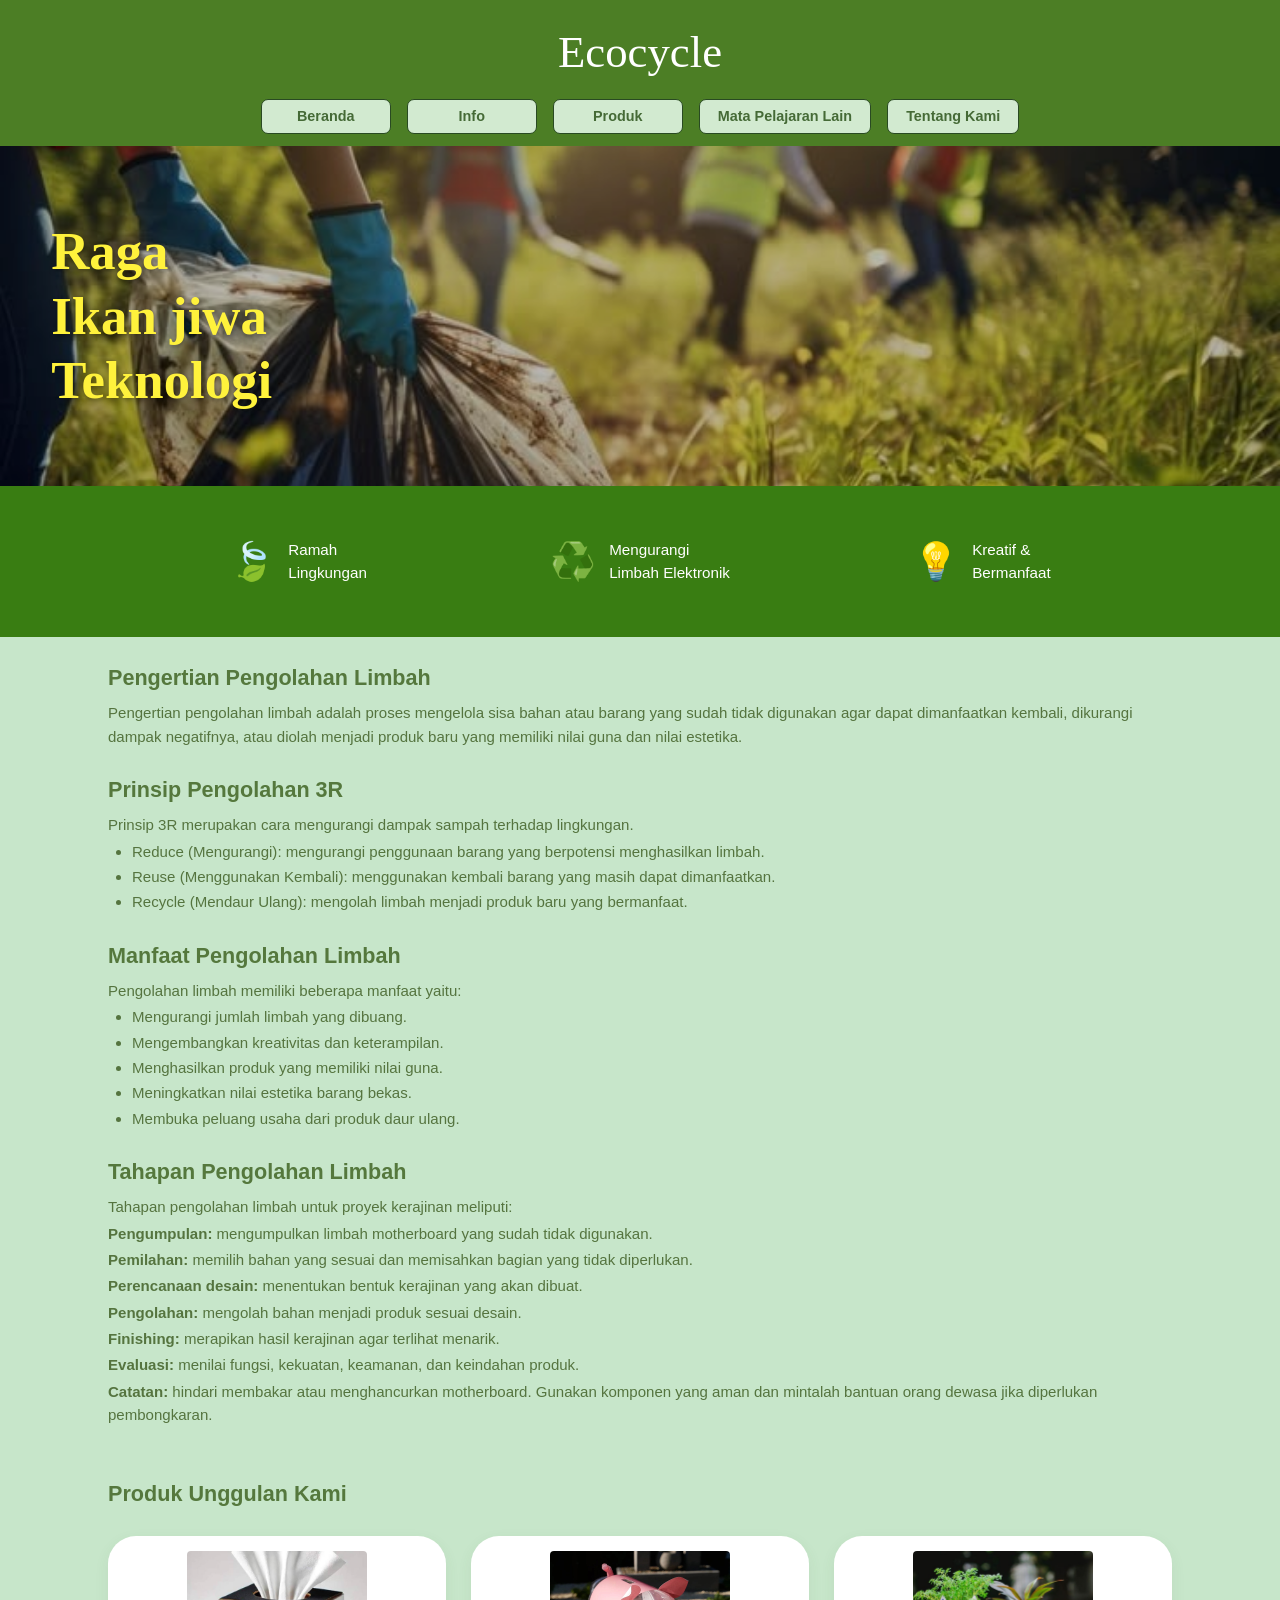
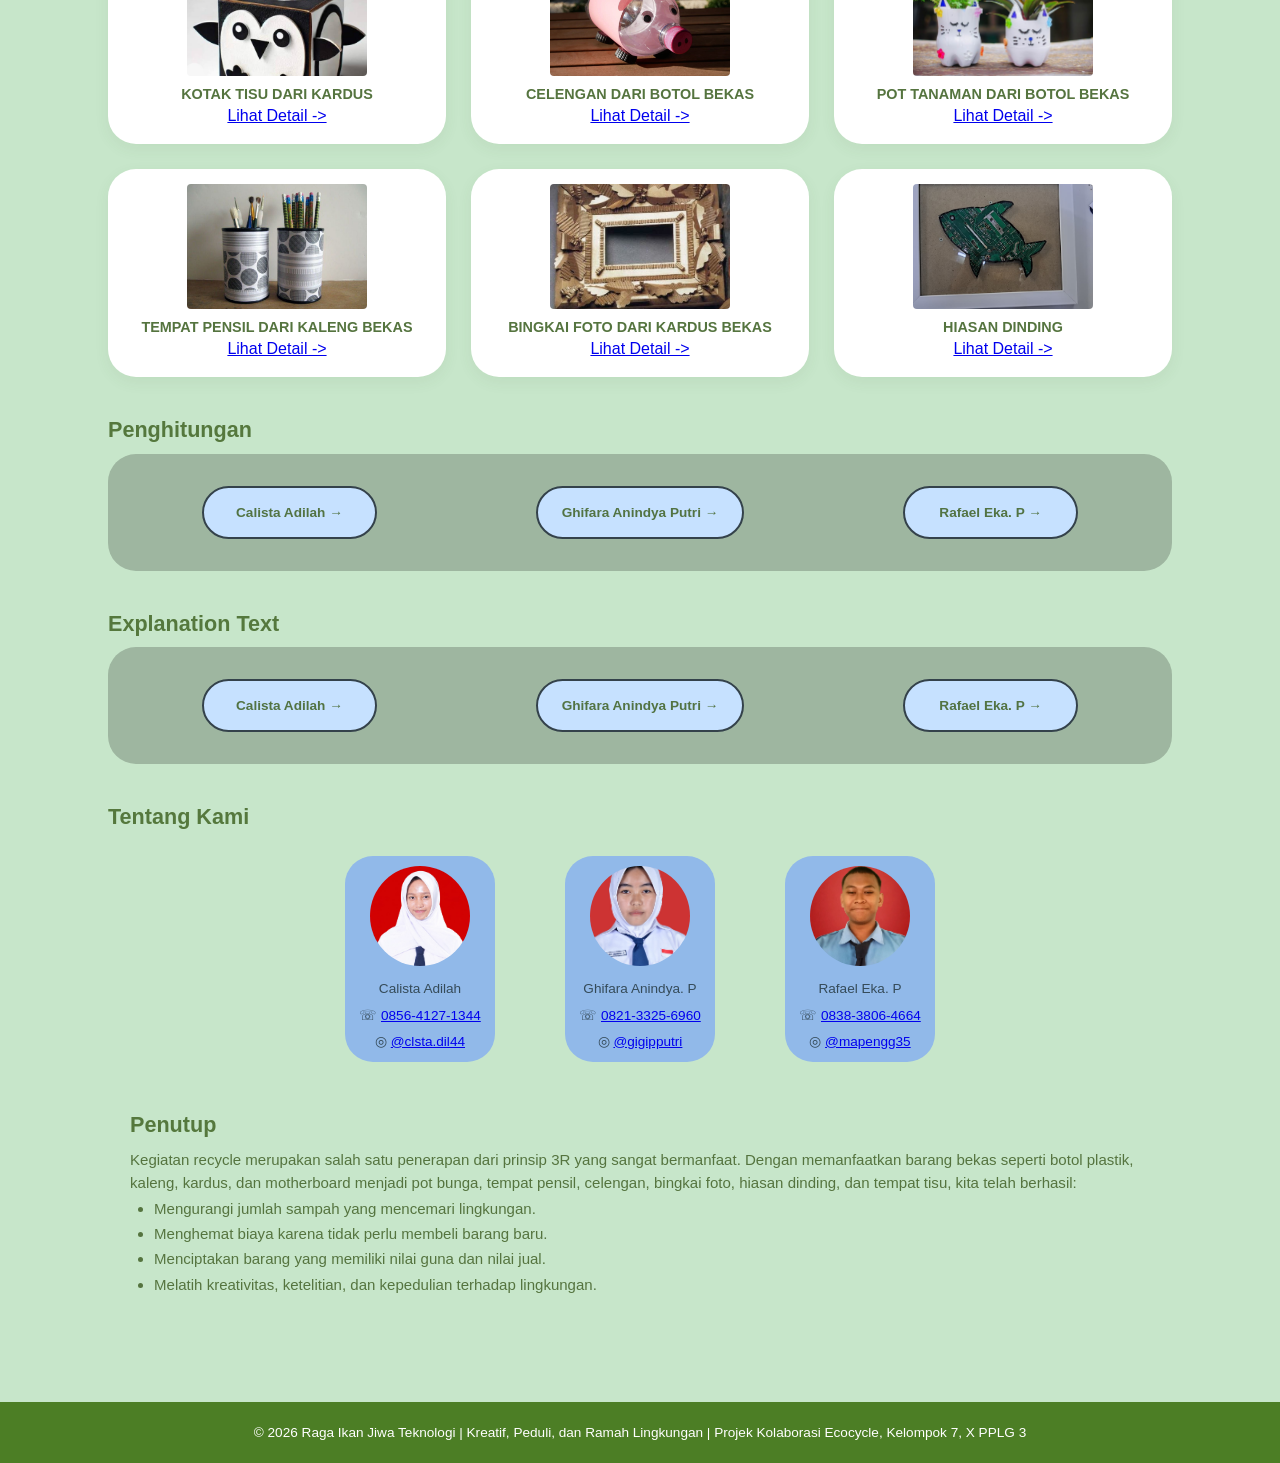
<file: index.html>
<!DOCTYPE html>
<html lang="id">
<head>
    <meta charset="UTF-8">
    <meta name="viewport" content="width=device-width, initial-scale=1.0">
    <link rel="stylesheet" href="style.css">
    <title>Raga Ikan Jiwa Teknologi</title>
</head>

<body>

    <header id="beranda">
        <h1>Ecocycle</h1>

        <nav>
            <a href="#beranda">Beranda</a>
            <a href="#info">Info</a>
            <a href="#produk">Produk</a>
            <a href="#mata-pelajaran-lain">Mata Pelajaran Lain</a>
            <a href="#tentang">Tentang Kami</a>
        </nav>
    </header>

    <section class="hero">
        <div class="hero-shade" id="beranda"></div>
        
        <h2>
            Raga<br>
            Ikan jiwa<br>
            Teknologi<br>
        </h2>
    </section>

    <section class="features" id="beranda">

        <div>
            <span>🍃</span>
            <p>Ramah<br>Lingkungan</p>
        </div>

        <div>
            <span>♻️</span>
            <p>Mengurangi<br>Limbah Elektronik</p>
        </div>

        <div>
            <span>💡</span>
            <p>Kreatif &<br>Bermanfaat</p>
        </div>

    </section>

    <main>

        <section class="info-section" id="info">
            <h2>Pengertian Pengolahan Limbah</h2>

            <p>
                Pengertian pengolahan limbah adalah proses mengelola
                sisa bahan atau barang yang sudah tidak digunakan agar
                dapat dimanfaatkan kembali, dikurangi dampak negatifnya,
                atau diolah menjadi produk baru yang memiliki nilai guna
                dan nilai estetika.
            </p>
        </section>

        <section class="info-section">
            <h2>Prinsip Pengolahan 3R</h2>

            <p>
                Prinsip 3R merupakan cara mengurangi dampak sampah
                terhadap lingkungan.
            </p>

            <ul>
                <li>
                    Reduce (Mengurangi): mengurangi penggunaan barang
                    yang berpotensi menghasilkan limbah.
                </li>

                <li>
                    Reuse (Menggunakan Kembali): menggunakan kembali
                    barang yang masih dapat dimanfaatkan.
                </li>

                <li>
                    Recycle (Mendaur Ulang): mengolah limbah menjadi
                    produk baru yang bermanfaat.
                </li>
            </ul>
        </section>

        <section class="info-section">
            <h2>Manfaat Pengolahan Limbah</h2>

            <p>Pengolahan limbah memiliki beberapa manfaat yaitu:</p>

            <ul>
                <li>Mengurangi jumlah limbah yang dibuang.</li>
                <li>Mengembangkan kreativitas dan keterampilan.</li>
                <li>Menghasilkan produk yang memiliki nilai guna.</li>
                <li>Meningkatkan nilai estetika barang bekas.</li>
                <li>Membuka peluang usaha dari produk daur ulang.</li>
            </ul>
        </section>

        <section class="info-section">
            <h2>Tahapan Pengolahan Limbah</h2>

            <p>
                Tahapan pengolahan limbah untuk proyek kerajinan meliputi:
            </p>

            <p><b>Pengumpulan:</b> mengumpulkan limbah motherboard yang sudah tidak digunakan.</p>

            <p><b>Pemilahan:</b> memilih bahan yang sesuai dan memisahkan bagian yang tidak diperlukan.</p>

            <p><b>Perencanaan desain:</b> menentukan bentuk kerajinan yang akan dibuat.</p>

            <p><b>Pengolahan:</b> mengolah bahan menjadi produk sesuai desain.</p>

            <p><b>Finishing:</b> merapikan hasil kerajinan agar terlihat menarik.</p>

            <p><b>Evaluasi:</b> menilai fungsi, kekuatan, keamanan, dan keindahan produk.</p>

            <p>
                <b>Catatan:</b> hindari membakar atau menghancurkan
                motherboard. Gunakan komponen yang aman dan mintalah
                bantuan orang dewasa jika diperlukan pembongkaran.
            </p>
        </section>

        <section class="products-section" id="produk">

            <h2>Produk Unggulan Kami</h2>

            <div class="product-grid">

                <div class="product-card">
                    <img src="kotak tisu.jpg" alt="kotak tisu">
                    <h3>Kotak Tisu dari Kardus</h3>
                    <a href="produk1.html" target="_blank">Lihat Detail -></a>
                </div>

                <div class="product-card">
                    <img src="celengan.jpg" alt="Celengan">
                    <h3>Celengan dari Botol Bekas</h3>
                    <a href="produk2.html" target="_blank">Lihat Detail -></a>
                </div>

                <div class="product-card">
                    <img src="pot botol.jpg" alt="Pot tanaman">
                    <h3>Pot Tanaman dari Botol Bekas</h3>
                    <a href="produk3.html" target="_blank">Lihat Detail -></a>
                </div>

                <div class="product-card">
                    <img src="kotak pensil.jpg" alt="Tempat pensil">
                    <h3>Tempat Pensil dari Kaleng Bekas</h3>
                    <a href="produk4.html" target="_blank">Lihat Detail -></a>
                </div>

                <div class="product-card">
                    <img src="bingkai.jpg" alt="Bingkai foto">
                    <h3>Bingkai Foto dari Kardus Bekas</h3>
                    <a href="produk5.html" target="_blank">Lihat Detail -></a>
                </div>
                <div class="product-card">
                    <img src="motherboard iwak.jpg" alt="Hiasan Dinding">
                    <h3>Hiasan Dinding</h3>
                    <a href="produk6.html" target="_blank">Lihat Detail -></a>
                </div>

            </div>
        </section>

        <section class="link-section">

            <h2>Penghitungan</h2>

            <div class="link-panel" id="mata-pelajaran-lain">

                <a href="mtk.html">Calista Adilah →</a>

                <a href="mtk.html">Ghifara Anindya Putri →</a>

                <a href="mtk.html">Rafael Eka. P →</a>

            </div>
        </section>

        <section class="link-section">

            <h2>Explanation Text</h2>

            <div class="link-panel" id="mata-pelajaran-lain">

                <a href="binggris.html">Calista Adilah →</a>

                <a href="binggris.html">Ghifara Anindya Putri →</a>

                <a href="binggris.html">Rafael Eka. P →</a>

            </div>
        </section>

        <section class="team-section" id="tentang">

            <h2>Tentang Kami</h2>

            <div class="team-grid">

                <div class="team-card">
                    <img src="dila.jpg" alt="Calista">
                    <p>Calista Adilah</p>
                    <p>☏ <span><a href="https://whatsapp.com/085641271344">0856-4127-1344</a></span></p>
                    <p>◎ <span><a href="https://instagram.com/clsta.dil44" target="_blank">@clsta.dil44</a></span></p>
                </div>

                <div class="team-card">
                    <img src="ghifara.jpg" alt="Ghifara">
                    <p>Ghifara Anindya. P</p>
                    <p>☏ <span><a href="https://whatsapp.com/082133256960" target="_blank">0821-3325-6960</a></span></p>
                    <p>◎ <span><a href="https://instagram.com/gigipputri" target="_blank">@gigipputri</a></span></p>
                </div>

                <div class="team-card">
                    <img src="mapeng.jpg" alt="Rafael">
                    <p>Rafael Eka. P</p>
                    <p>☏ <span><a href="https://whatsapp.com/083838064664">0838-3806-4664</a></span></p>
                    <p>◎ <span><a href="https://instagram.com/mapemgg35">@mapengg35</a></span></p>
                </div>

            </div>
        </section>

        <section class="closing">

            <h2>Penutup</h2>

            <p>
                Kegiatan recycle merupakan salah satu penerapan dari
                prinsip 3R yang sangat bermanfaat. Dengan memanfaatkan
                barang bekas seperti botol plastik, kaleng, kardus,
                dan motherboard menjadi pot bunga, tempat pensil,
                celengan, bingkai foto, hiasan dinding, dan tempat tisu,
                kita telah berhasil:
            </p>

            <ul>
                <li>Mengurangi jumlah sampah yang mencemari lingkungan.</li>
                <li>Menghemat biaya karena tidak perlu membeli barang baru.</li>
                <li>Menciptakan barang yang memiliki nilai guna dan nilai jual.</li>
                <li>Melatih kreativitas, ketelitian, dan kepedulian terhadap lingkungan.</li>
            </ul>

        </section>

    </main>
 
    <footer>
        © 2026 Raga Ikan Jiwa Teknologi
        | Kreatif, Peduli, dan Ramah Lingkungan | Projek Kolaborasi Ecocycle, Kelompok 7, X PPLG 3
    </footer>

</body>
</html>
</file>
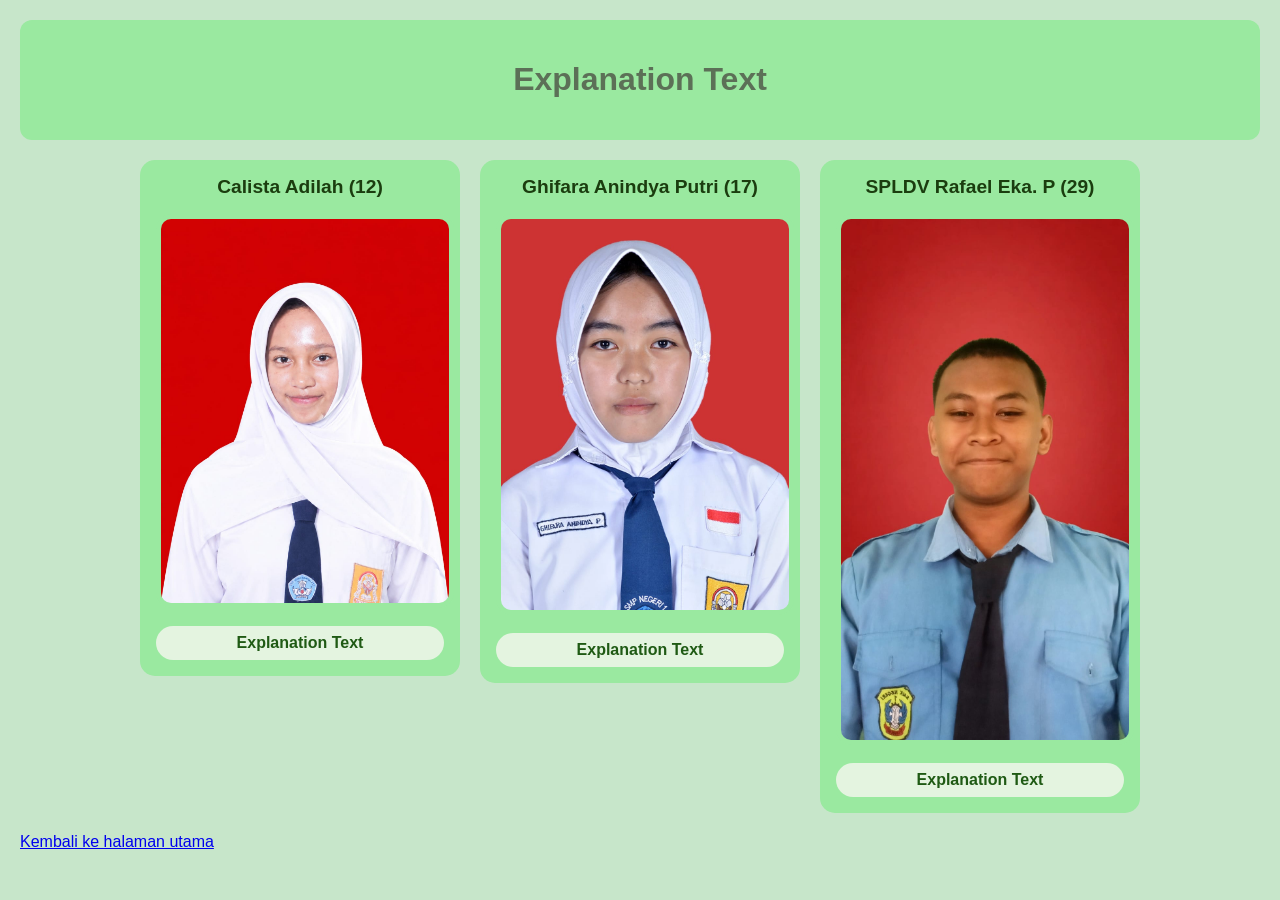
<file: binggris.html>
<!DOCTYPE html>
<html lang="en">
<head>
    <meta charset="UTF-8">
    <meta name="viewport" content="width=device-width, initial-scale=1.0">
    <title>Bahasa Inggris</title>
    <link rel="stylesheet" href="binggris.css">
</head>
<body>
    <header>
        <h1>Explanation Text</h1>
    </header>
    <section>
        <div>
            <h2> Calista Adilah (12)</h2>
                <img src="dila.jpg" alt="Calista" width="300">
                    <details>
                        <summary>Explanation Text</summary>
                            <h3>How an Old Motherboard Is Transformed into a Wall Decoration.</h3>
                            <p>
        <b>General Statement</b>
        <br>
                Electronic waste is one of the environmental problems caused by the development of technology. Old computer motherboards are often discarded when they are damaged or no longer used. However, these motherboards can still be reused as creative materials. One way to recycle them is by transforming old motherboards into beautiful wall decorations.
         <br>
         <b>Transformation Process</b>
         <br>
                The process begins by preparing an unused motherboard. The motherboard is cleaned carefully to remove dust and dirt. After that, it is arranged and prepared to become the main material for the wall decoration.
         <br>
         <b>The Formation of a New Product</b>
         <br>
                The motherboard is attached to a suitable base using adhesive. Its electronic components create a unique technological pattern. The arrangement is made carefully to produce an attractive design. A frame can also be added to make the decoration look neater and more beautiful.
         <br>
         <b>The Result and Its Impact</b>
         <br>
                As a result, an old motherboard is transformed into a unique and creative wall decoration. This product has aesthetic value and can be used to decorate a room. This recycling project also helps reduce electronic waste and encourages people to reuse unused materials. Therefore, turning old motherboards into wall decorations is a creative way to protect the environment.
                            </p>
                    </details>
        </div>

                <div>
            <h2> Ghifara Anindya Putri (17)</h2>
                <img src="ghifara.jpg" alt="Ghifara" width="300">
                    <details>
                        <summary>Explanation Text</summary>
                            <h3>How to Make a Fish Decoration from an Old Motherboard</h3>
                            <p>
        <b>General Statement</b>
        <br>
                A fish decoration made from an old motherboard is a creative handicraft product that uses electronic waste. This product transforms an unused computer component into a beautiful and unique decoration. It is also a way to reduce electronic waste and protect the environment.
         <br>
         <b>Explanation</b>
         <br>
                First, an old motherboard is collected and cleaned carefully. Then, it is selected and arranged to form the shape of a fish. The motherboard components are used to create the fish's body, fins, and tail. After that, the pieces are attached together to make the shape stronger. Finally, the decoration is placed on a stand or frame so it can be displayed beautifully.
         <br>
         <b>Closing</b>
         <br>
                This fish decoration is not only attractive but also environmentally friendly. It shows that electronic waste can be turned into valuable and artistic products through creativity and recycling.
                    </details>
        </div>

        <div>
            <h2>SPLDV Rafael Eka. P (29)</h2>
                <img src="mapeng.jpg" alt="Rafael" width="300">
                    <details>
                        <summary>Explanation Text</summary>
                            <h3>Giving Old Circuit Boards a Second Life as Decorative Fish Art</h3>
                            <p>
                                <b>General Statement</b>
                            <br>
                                Electronic waste is one of the environmental problems caused by the rapid development of technology. Old computer circuit boards are often discarded when they are damaged or no longer used. However, these boards contain materials that can still be reused. One creative way to manage this waste is by transforming old circuit boards into a decorative fish artwork. This transformation shows how electronic waste can become a useful and valuable product.
                            <br>
                                <b>The Transformation Process</b>
                            <br>
                                The transformation begins when an unused circuit board is separated into small fragments. Its green boards are cut into various shapes and sizes and separated from other electronic components. The pieces are then cleaned to remove dust and dirt. At this stage, the original function of the circuit board changes. Instead of being used for electronic connections, they become decorative materials for a new artwork.
                            <br>
                                <b>The Formation of a New Product</b>
                            <br>
                                The cleaned pieces are combined on a cardboard base to create a new object. Through the process of arranging and attaching, the individual fragments form a fish silhouette. Different chips, lines, and patterns create a unique technological appearance. Once the materials are firmly attached and the adhesive has dried, the separate components become one complete decorative artwork.
                            <br>
                                <b>The Result and Its Impact</b>
                            <br>
                                As a result, an old circuit board is transformed into a fish artwork that has both functional and aesthetic value. The product can be used as a creative decoration while also raising awareness about recycling. This transformation reduces the amount of electronic waste and encourages the reuse of available materials. Therefore, recycling computer components into decorative artworks is one way to support a more sustainable environment.
                            </p>
                    </details>
        </div>
    </section>
    <a href="index.html" target="_blank">Kembali ke halaman utama</a>

</body>
</html>
</file>
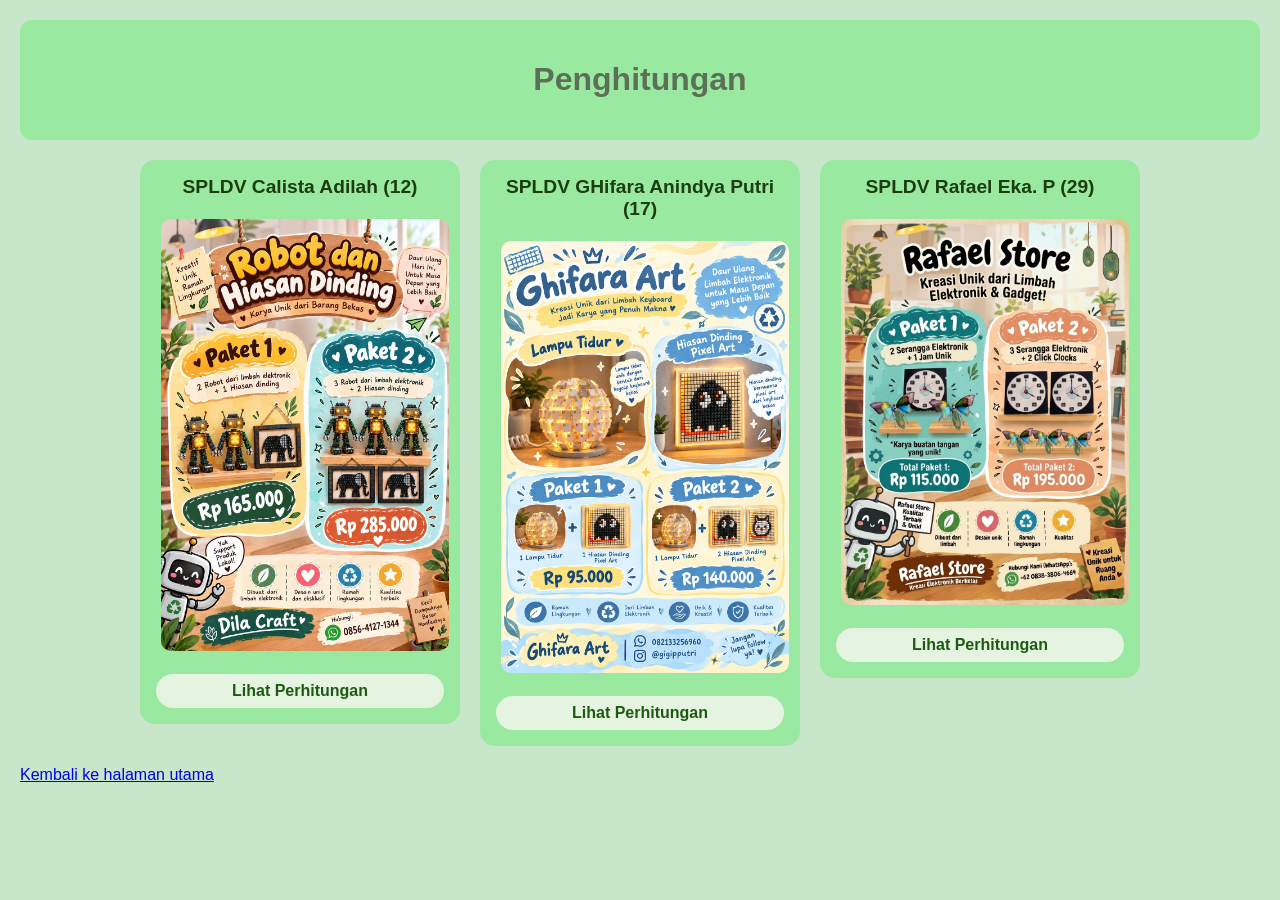
<file: mtk.html>
<!DOCTYPE html>
<html lang="en">
<head>
    <meta charset="UTF-8">
    <meta name="viewport" content="width=device-width, initial-scale=1.0">
    <title>Matematika</title>
    <link rel="stylesheet" href="mtk.css">
</head>
<body>
    <header>
        <h1>Penghitungan</h1>
    </header>
    <section>
        <div>
            <h2>SPLDV Calista Adilah (12)</h2>
                <img src="dila craft.jpg" alt="SPLDV Calista" width="300">
                    <details>
                        <summary>Lihat Perhitungan</summary>
                            <p>
                                <h3>Permisalan</h3>
                                  <br>
                                  x = harga 1 robot
                                  <br>
                                  y = harga 1 hiasan dinding
                                  <br>
                                <h3>Persamaan</h3>
                                <br>
                                   2x + y = 165.000
                                   <br>
                                   3x + 2y = 285.000
                                <h3>Penyelesaian</h3>
                                  <br>
                                eliminasi variabel y
                                  <br>
                                  2x + y  = 165.000  | ×2
                                  <br>
                                  3x + 2y = 285.000  | ×1
                                  <br>
                                  4x + 2y = 330.000
                                  <br>
                                  3x + 2y = 285.000
                                  <br>
                                  ------------------- -
                                      x   = 45.000
                                  <br>
                                  subtitusi nilai x
                                  <br>
                                    2x + y = 165.000
<br>
                                    2(45.000) + y = 165.000
<br>
                                    90.000 + y = 165.000
<br>
                                    y = 165.000 - 90.000
<br>
                                    y = 75.000
<br>
                                  Jadi:
                                  <br>
                                  Harga 1 Robot          = 45.000
                                  <br>
                                  Harga 1 Hiasan Dinding = 75.000
                            </p>
                    </details>
        </div>
        
        <div>
            <h2>SPLDV GHifara Anindya Putri (17)</h2>
                <img src="ghifara art.jpg" alt="SPLDV Ghifara" width="300">
                    <details>
                        <summary>Lihat Perhitungan</summary>
                            <b>Permisalan</b>
                                <p>
                                    x = Harga 1 Lampu Hias
                                    <br>
                                    y = Harga 1 Pixel Art
                                </p>

                            <b>Persamaan</b>
                                <p>
                                    x + y = 95.000
                                    <br>
                                    x + 2y = 140.000
                                </p>
                            
                                 <b>Penyelesaian</b>
                                <p>
                                <b>eliminasi variabel y</b>
                                <br>
                                x + y  = 95.000  | ×2
                                <br>
                                x + 2y = 140.000 | ×1
                                <br>
                                x + 2y = 190.000
                                <br>
                                x + 2y = 140.000
                                <br>
                                ------------------- -
                                <br>
                                    x  = 50.000
                                <br>
                                subtitusi nilai x
                                <br>
                                x + y = 95.000
                                <br>
                                50.000 + y = 95.000
                                <br>
                                y = 95.000 - 50.000
                                <br>
                                y = 45.000
                                <br>
                                Jadi:
                                <br>
                                1 Lampu Tidur = Rp50.000
                                <br>
                                1 Hiasan Dinding Pixel Art = Rp45.000
                                </p>
                    </details>
        </div>

        <div>
            <h2>SPLDV Rafael Eka. P (29)</h2>
                <img src="rafael store.jpg" alt="SPLDV Rafael" width="300">
                    <details>
                        <summary>Lihat Perhitungan</summary>
                            <b>Permisalan</b>
                                <p>
                                    x = Harga 1 Serangga Elektronik
                                    y = Harga 1 Jam Unik
                                </p>

                            <b>Persamaan</b>
                            <p>
                                2x + y = 115.000
                                <br>
                                3x + 2y= 195.000
                            </p>
                            <b>Penyelesaian</b>
                            <p>
                                Eliminasi variabel y
                                2x + y = 115.000    |x2 
                                <br>
                                3x + 2y = 195.000  |x1
                                <br>
                                4x + 2y = 230.000
                                <br>
                                3x + 2y = 195.000
                                <br>
                                -------------- -
                                    x   = 35.000
                                <br>
                                2(35.000) + y = 115.000
                                <br>
                                70.000 + y = 155.000
                                <br>
                                y = 115.000 - 70.000
                                <br>
                                y = 45.000
                                <br>
                                Jadi:
                                <br>
                                harga 1 serangga = 35.000
                                <br>
                                harga 1 jam unik = 45.000
                                </p>
                    </details>
        </div>
    </section>
    <a href="index.html" target="_blank">Kembali ke halaman utama</a>
</body>
</html>
</file>
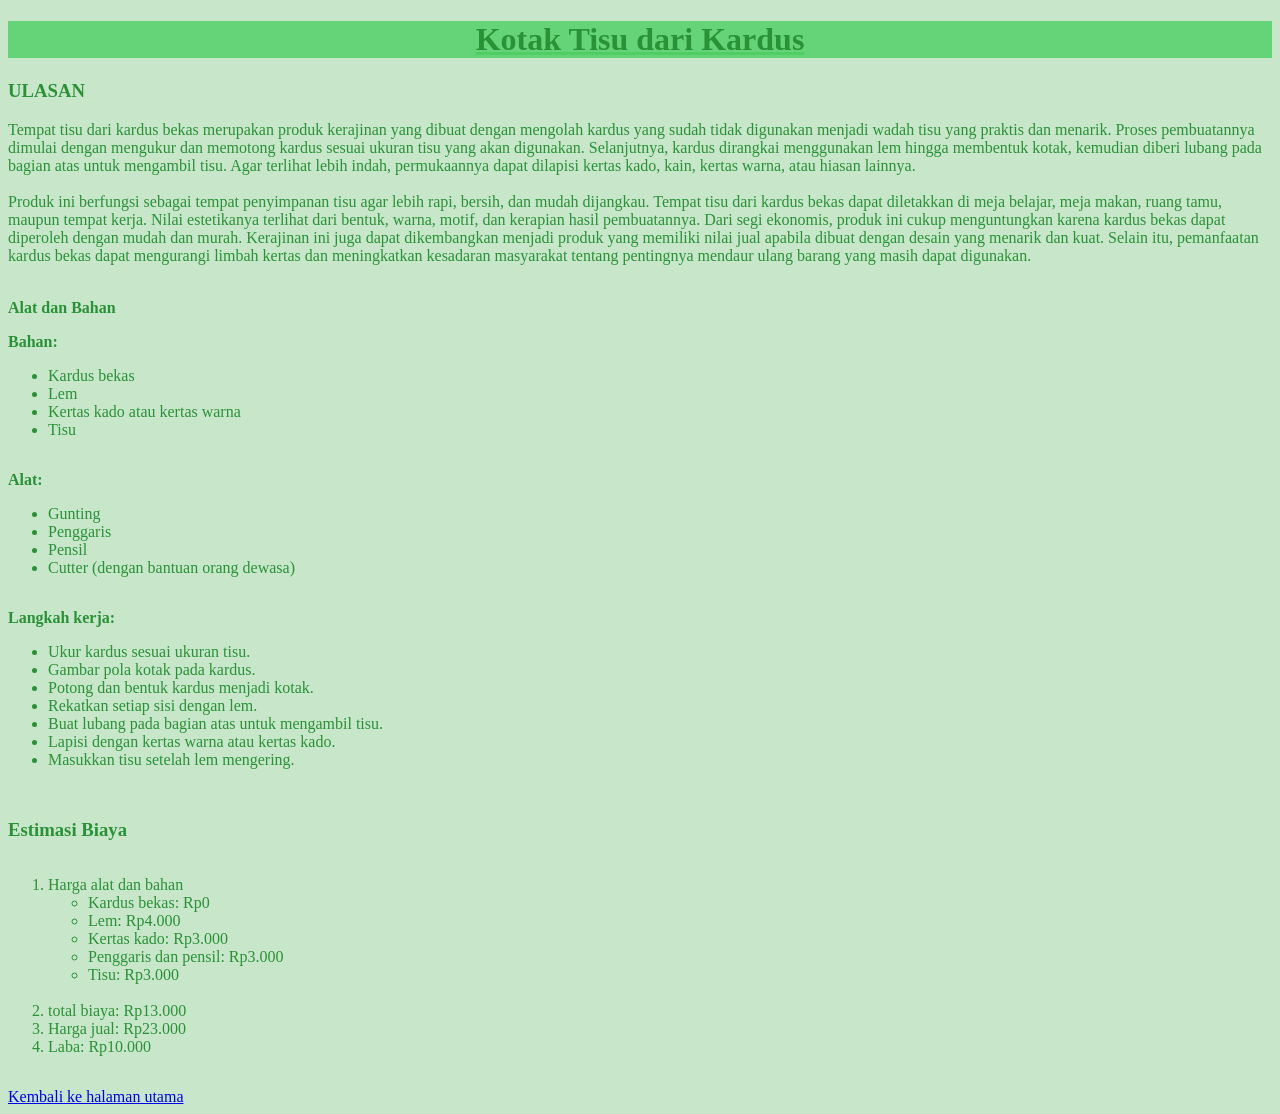
<file: produk1.html>
<!DOCTYPE html>
 <html lang="en">
 <head>
    <meta charset="UTF-8">
    <meta name="viewport" content="width=device-width, initial-scale=1.0">
    <title>kotak tisu</title>
 </head>
 <body>
    <style>
        body{
            background-color: #c7e6ca;
            font-family: 'Times New Roman', Times, serif;
        }
        h1{
            color:#2a9236;
            text-decoration-line: underline;
            text-decoration-color:#4ece63;
            text-align:center;
        }

        header{
            text-align:center;
            color:#032503;
            background-color: #65d478;
        }

        p{
            border-radius: 28px;
            display:flex;
            text-overflow: clip;
            font-family: 'Times New Roman', Times, serif;
            color:#2a9236;
            border-color: antiquewhite;
        }

        ul {
            text-decoration-color:#4ece63;
            font-family: 'Times New Roman', Times, serif;
        }

        li {
            color:#2a9236;
            text-decoration-color:#4ece63;
            font-family: 'Times New Roman', Times, serif;
        }

    b {
            color:#2a9236;
            text-decoration-color:#4ece63;
            font-family: 'Times New Roman', Times, serif;
        }

        h3{
            color: #2a9236;
            color: #2a9236;
            font-family: 'Times New Roman', Times, serif;
        }
    </style>
    <header text-align="center">
    <h1>Kotak Tisu dari Kardus</h1>
    </header>

    <h3>ULASAN</h3>
<p>
    Tempat tisu dari kardus bekas merupakan produk kerajinan yang dibuat dengan mengolah kardus yang sudah tidak digunakan menjadi wadah tisu yang praktis dan menarik. Proses pembuatannya dimulai dengan mengukur dan memotong kardus sesuai ukuran tisu yang akan digunakan. Selanjutnya, kardus dirangkai menggunakan lem hingga membentuk kotak, kemudian diberi lubang pada bagian atas untuk mengambil tisu. Agar terlihat lebih indah, permukaannya dapat dilapisi kertas kado, kain, kertas warna, atau hiasan lainnya.
    <br>
    <br>
Produk ini berfungsi sebagai tempat penyimpanan tisu agar lebih rapi, bersih, dan mudah dijangkau. Tempat tisu dari kardus bekas dapat diletakkan di meja belajar, meja makan, ruang tamu, maupun tempat kerja. Nilai estetikanya terlihat dari bentuk, warna, motif, dan kerapian hasil pembuatannya. Dari segi ekonomis, produk ini cukup menguntungkan karena kardus bekas dapat diperoleh dengan mudah dan murah. Kerajinan ini juga dapat dikembangkan menjadi produk yang memiliki nilai jual apabila dibuat dengan desain yang menarik dan kuat. Selain itu, pemanfaatan kardus bekas dapat mengurangi limbah kertas dan meningkatkan kesadaran masyarakat tentang pentingnya mendaur ulang barang yang masih dapat digunakan.
    <br>
    <br>
</p>

<b>Alat dan Bahan</b>
<p>
 <b>Bahan:</b>
        <ul type="disc">
            <li>Kardus bekas</li>
            <li>Lem</li>
            <li>Kertas kado atau kertas warna</li>
            <li>Tisu</li>
        </ul>
</p>
<p>
 <b>Alat:</b>
        <ul type="disc">
            <li>Gunting</li>
            <li>Penggaris</li>
            <li>Pensil</li>
            <li>Cutter (dengan bantuan orang dewasa)</li>
        </ul>
</p>
<p>
 <b>Langkah kerja:</b>
        <ul type="disc">
            <li>Ukur kardus sesuai ukuran tisu.</li>
            <li>Gambar pola kotak pada kardus.</li>
            <li>Potong dan bentuk kardus menjadi kotak.</li>
            <li>Rekatkan setiap sisi dengan lem.</li>
            <li>Buat lubang pada bagian atas untuk mengambil tisu.</li>
            <li>Lapisi dengan kertas warna atau kertas kado.</li>
            <li>Masukkan tisu setelah lem mengering.</li>
        </ul>
</p>

<p>

 </p>
<h3>
Estimasi Biaya
</h3>
<p>
    <ol type="1">
        <li>Harga alat dan bahan
<br>
           <ul type="circle">
             <li>Kardus bekas: Rp0</li>
             <li>Lem: Rp4.000</li>
             <li>Kertas kado: Rp3.000</li>
             <li>Penggaris dan pensil: Rp3.000</li>
             <li>Tisu: Rp3.000</li>
           </ul>
<br>
       <li>total biaya: Rp13.000</li>
       <li>Harga jual: Rp23.000</li>
       <li>Laba: Rp10.000</li>
    </ol>
</p>
<a href="index.html" target="_blank">Kembali ke halaman utama</a>
</body>
</html>
</file>
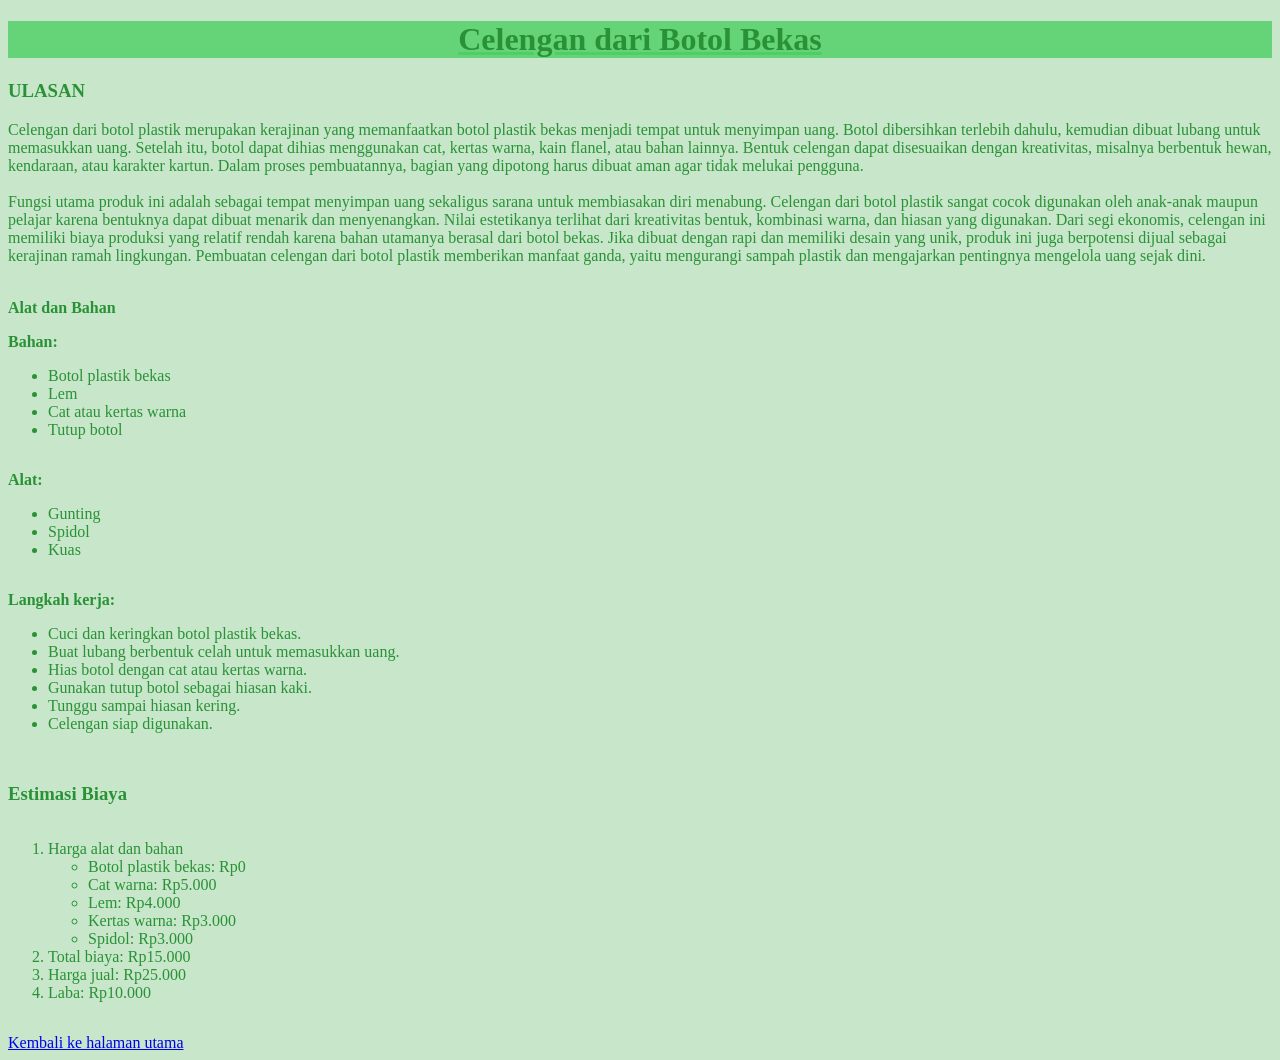
<file: produk2.html>
<!DOCTYPE html>
 <html lang="en">
 <head>
    <meta charset="UTF-8">
    <meta name="viewport" content="width=device-width, initial-scale=1.0">
    <title>celengan </title>
 </head>
 <body>
    <style>
        body{
            background-color: #c7e6ca;
            font-family: 'Times New Roman', Times, serif;
        }
        h1{
            color: #2a9236;
            text-decoration-line: underline;
            text-decoration-color:#4ece63;
            text-align:center;
        }

        header{
            text-align:center;
            color:#032503;
            background-color: #65d478;
        }

        p{
            border-radius: 28px;
            display:flex;
            text-overflow: clip;
            font-family: 'Times New Roman', Times, serif;
            color:#2a9236;
            border-color: antiquewhite;
        }

        ul {
            text-decoration-color:#4ece63;
            font-family: 'Times New Roman', Times, serif;
        }

        li {
            color:#2a9236;
            text-decoration-color:#4ece63;
            font-family: 'Times New Roman', Times, serif;
        }

    b {
            color:#2a9236;
            text-decoration-color:#4ece63;
            font-family: 'Times New Roman', Times, serif;
        }

        h3{
            color: #2a9236;
            color: #2a9236;
            font-family: 'Times New Roman', Times, serif;
        }
    </style>
    <header text-align="center">
    <h1>Celengan dari Botol Bekas</h1>
    </header>

    <h3>ULASAN</h3>
<p>
   Celengan dari botol plastik merupakan kerajinan yang memanfaatkan botol plastik bekas menjadi tempat untuk menyimpan uang. Botol dibersihkan terlebih dahulu, kemudian dibuat lubang untuk memasukkan uang. Setelah itu, botol dapat dihias menggunakan cat, kertas warna, kain flanel, atau bahan lainnya. Bentuk celengan dapat disesuaikan dengan kreativitas, misalnya berbentuk hewan, kendaraan, atau karakter kartun. Dalam proses pembuatannya, bagian yang dipotong harus dibuat aman agar tidak melukai pengguna.
   <br>
   <br>
Fungsi utama produk ini adalah sebagai tempat menyimpan uang sekaligus sarana untuk membiasakan diri menabung. Celengan dari botol plastik sangat cocok digunakan oleh anak-anak maupun pelajar karena bentuknya dapat dibuat menarik dan menyenangkan. Nilai estetikanya terlihat dari kreativitas bentuk, kombinasi warna, dan hiasan yang digunakan. Dari segi ekonomis, celengan ini memiliki biaya produksi yang relatif rendah karena bahan utamanya berasal dari botol bekas. Jika dibuat dengan rapi dan memiliki desain yang unik, produk ini juga berpotensi dijual sebagai kerajinan ramah lingkungan. Pembuatan celengan dari botol plastik memberikan manfaat ganda, yaitu mengurangi sampah plastik dan mengajarkan pentingnya mengelola uang sejak dini.
    <br>
    <br>
</p>

<b>Alat dan Bahan</b>
<p>
 <b>Bahan:</b>
        <ul type="disc">
            <li>Botol plastik bekas</li>
            <li> Lem </li>
            <li>Cat atau kertas warna</li>
            <li>Tutup botol</li>
        </ul>
</p>
<p>
 <b>Alat:</b>
        <ul type="disc">
            <li>Gunting</li>
            <li>Spidol</li>
            <li>Kuas</li>
        </ul>
</p>
<p>
 <b>Langkah kerja:</b>
        <ul type="disc">
            <li>Cuci dan keringkan botol plastik bekas.</li>
            <li>Buat lubang berbentuk celah untuk memasukkan uang.</li>
            <li>Hias botol dengan cat atau kertas warna.</li>
            <li>Gunakan tutup botol sebagai hiasan kaki.</li>
            <li>Tunggu sampai hiasan kering.</li>
            <li>Celengan siap digunakan.</li>
        </ul>
</p>

<p>

 </p>
<h3>
Estimasi Biaya
</h3>
<p>
    <ol type="1">
        <li>Harga alat dan bahan</li>
          <ul>
             <li>Botol plastik bekas: Rp0</li>
             <li>Cat warna: Rp5.000</li>
             <li>Lem: Rp4.000</li>
             <li>Kertas warna: Rp3.000</li>
             <li>Spidol: Rp3.000</li>
         </ul>
        <li>Total biaya: Rp15.000</li>
        <li>Harga jual: Rp25.000</li>
        <li>Laba: Rp10.000</li>
    </ol>
</p>
<a href="index.html" target="_blank">Kembali ke halaman utama</a>
</body>
</html>
</file>
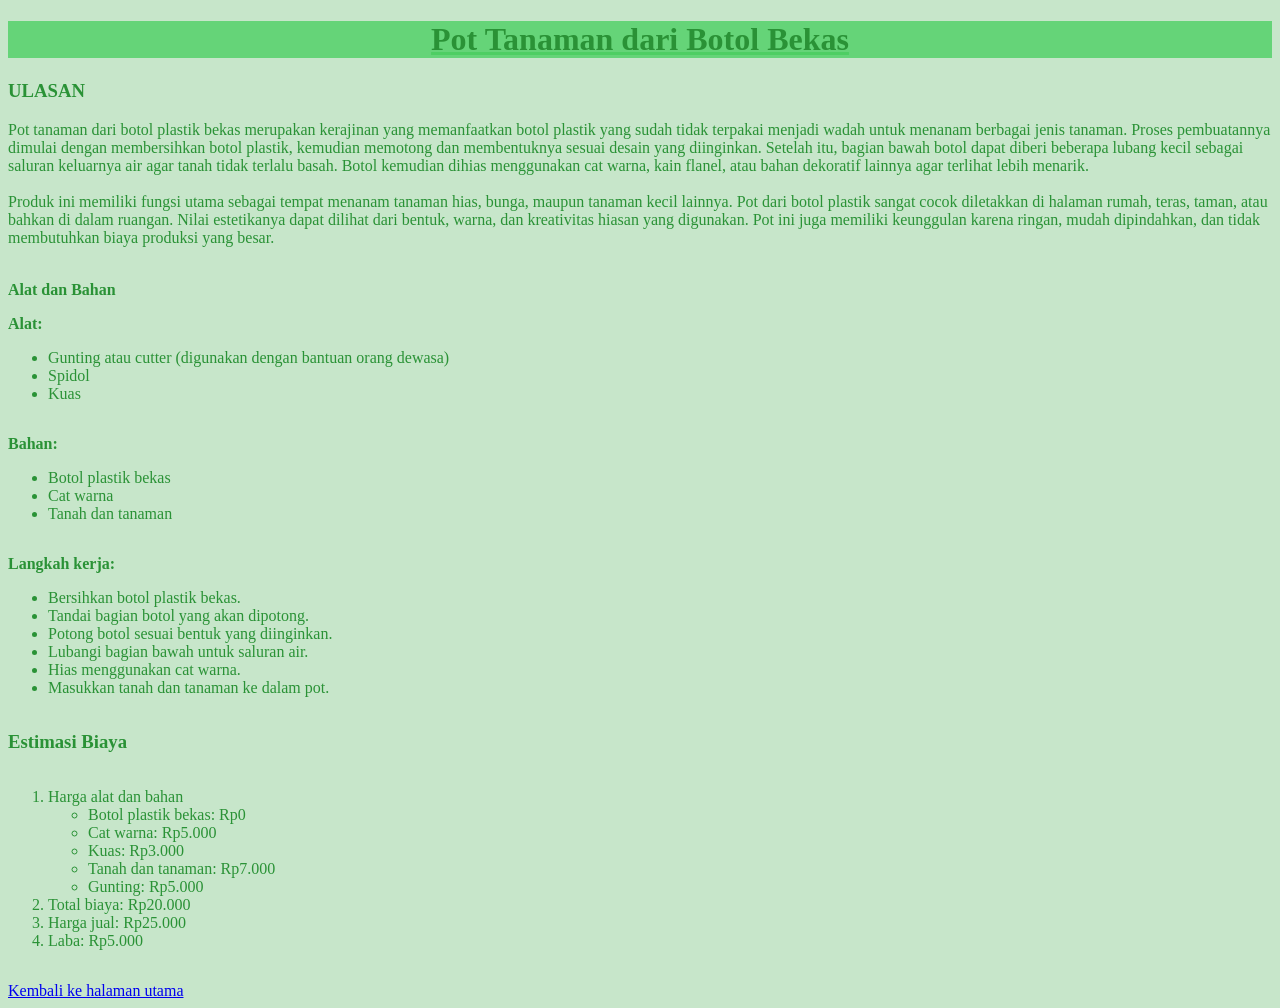
<file: produk3.html>
<!DOCTYPE html>
 <html lang="en">
 <head>
    <meta charset="UTF-8">
    <meta name="viewport" content="width=device-width, initial-scale=1.0">
    <title>pot bunga </title>
 </head>
 <body>
    <style>
        body{
            background-color:#c7e6ca ;
            font-family: 'Times New Roman', Times, serif;
        }
        h1{
            color:#2a9236;
            text-decoration-line: underline;
            text-decoration-color:#4ece63;
            text-align:center;
        }

        header{
            text-align:center;
            color:#032503;
            background-color: #65d478;
        }

        p{
            border-radius: 28px;
            display:flex;
            text-overflow: clip;
            font-family: 'Times New Roman', Times, serif;
            color:#2a9236;
            border-color: antiquewhite;
        }

        ul {
            text-decoration-color:#4ece63;
            font-family: 'Times New Roman', Times, serif;
        }

        li {
            color:#2a9236;
            text-decoration-color:#4ece63;
            font-family: 'Times New Roman', Times, serif;
        }

    b {
            color:#2a9236;
            text-decoration-color:#4ece63;
            font-family: 'Times New Roman', Times, serif;
        }

        h3{
            color: #2a9236;
            color: #2a9236;
            font-family: 'Times New Roman', Times, serif;
        }
    </style>
    <header text-align="center">
    <h1>Pot Tanaman dari Botol Bekas</h1>
    </header>

    <h3>ULASAN</h3>
<p>
    Pot tanaman dari botol plastik bekas merupakan kerajinan yang memanfaatkan botol plastik yang sudah tidak terpakai menjadi wadah untuk menanam berbagai jenis tanaman. Proses pembuatannya dimulai dengan membersihkan botol plastik, kemudian memotong dan membentuknya sesuai desain yang diinginkan. Setelah itu, bagian bawah botol dapat diberi beberapa lubang kecil sebagai saluran keluarnya air agar tanah tidak terlalu basah. Botol kemudian dihias menggunakan cat warna, kain flanel, atau bahan dekoratif lainnya agar terlihat lebih menarik.
    <br>
    <br>
Produk ini memiliki fungsi utama sebagai tempat menanam tanaman hias, bunga, maupun tanaman kecil lainnya. Pot dari botol plastik sangat cocok diletakkan di halaman rumah, teras, taman, atau bahkan di dalam ruangan. Nilai estetikanya dapat dilihat dari bentuk, warna, dan kreativitas hiasan yang digunakan. Pot ini juga memiliki keunggulan karena ringan, mudah dipindahkan, dan tidak membutuhkan biaya produksi yang besar.
    <br>
    <br>
</p>

<b>Alat dan Bahan</b>
<p>
    <b>Alat:</b>
        <ul type="disc">
            <li>Gunting atau cutter (digunakan dengan bantuan orang dewasa)</li>
            <li>Spidol</li>
            <li>Kuas</li>
        </ul>
</p>
<p>
    <b>Bahan:</b>
        <ul type="disc">
            <li>Botol plastik bekas</li>
            <li>Cat warna</li>
            <li>Tanah dan tanaman</li>
        </ul>
</p>
<p>
    <b>Langkah kerja:</b>
        <ul type="disc">
            <li>Bersihkan botol plastik bekas.</li>
            <li>Tandai bagian botol yang akan dipotong.</li>
            <li>Potong botol sesuai bentuk yang diinginkan.</li>
            <li>Lubangi bagian bawah untuk saluran air.</li>
            <li>Hias menggunakan cat warna.</li>
            <li>Masukkan tanah dan tanaman ke dalam pot.</li>
        </ul>
</p>

<h3>
Estimasi Biaya
</h3>
<p>
    <ol type="1">
        <li>Harga alat dan bahan</li>
          <ul>
             <li>Botol plastik bekas: Rp0</li>
             <li>Cat warna: Rp5.000</li>
             <li>Kuas: Rp3.000</li>
             <li>Tanah dan tanaman: Rp7.000</li>
             <li>Gunting: Rp5.000</li>
         </ul>
        <li>Total biaya: Rp20.000</li>
        <li>Harga jual: Rp25.000</li>
        <li>Laba: Rp5.000</li>
    </ol>
</p>
<a href="index.html" target="_blank">Kembali ke halaman utama</a>
</body>
</html>
</file>
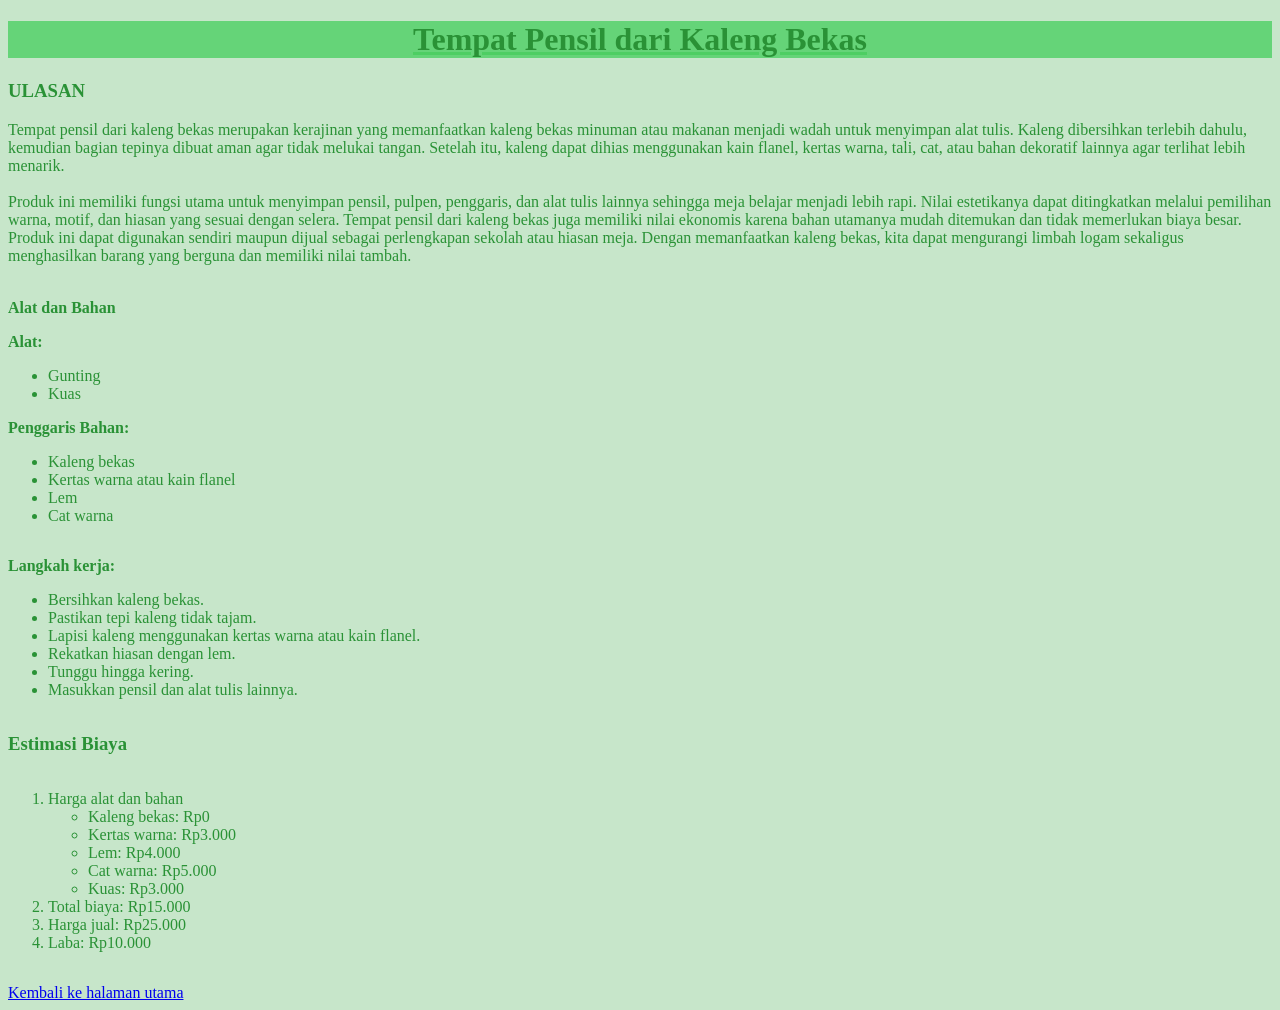
<file: produk4.html>
<!DOCTYPE html>
 <html lang="en">
 <head>
    <meta charset="UTF-8">
    <meta name="viewport" content="width=device-width, initial-scale=1.0">
    <title>tempat pensil </title>
 </head>
 <body>
    <style>
        body{
            background-color:#c7e6ca ;
            font-family: 'Times New Roman', Times, serif;
        }
        h1{
            color:#2a9236;
            text-decoration-line: underline;
            text-decoration-color:#4ece63;
            text-align:center;
        }

        header{
            text-align:center;
            color:#032503;
            background-color: #65d478;
        }

        p{
            border-radius: 28px;
            display:flex;
            text-overflow: clip;
            font-family: 'Times New Roman', Times, serif;
            color:#2a9236;
            border-color: antiquewhite;
        }

        ul {
            text-decoration-color:#4ece63;
            font-family: 'Times New Roman', Times, serif;
        }

        li {
            color:#2a9236;
            text-decoration-color:#4ece63;
            font-family: 'Times New Roman', Times, serif;
        }

    b {
            color:#2a9236;
            text-decoration-color:#4ece63;
            font-family: 'Times New Roman', Times, serif;
        }

        h3{
            color: #2a9236;
            color: #2a9236;
            font-family: 'Times New Roman', Times, serif;
        }
    </style>
    <header>
    <h1>Tempat Pensil dari Kaleng Bekas</h1>
    </header>

    <h3>ULASAN</h3>
<p>
    Tempat pensil dari kaleng bekas merupakan kerajinan yang memanfaatkan kaleng bekas minuman atau makanan menjadi wadah untuk menyimpan alat tulis. Kaleng dibersihkan terlebih dahulu, kemudian bagian tepinya dibuat aman agar tidak melukai tangan. Setelah itu, kaleng dapat dihias menggunakan kain flanel, kertas warna, tali, cat, atau bahan dekoratif lainnya agar terlihat lebih menarik.
    <br>
    <br>
Produk ini memiliki fungsi utama untuk menyimpan pensil, pulpen, penggaris, dan alat tulis lainnya sehingga meja belajar menjadi lebih rapi. Nilai estetikanya dapat ditingkatkan melalui pemilihan warna, motif, dan hiasan yang sesuai dengan selera. Tempat pensil dari kaleng bekas juga memiliki nilai ekonomis karena bahan utamanya mudah ditemukan dan tidak memerlukan biaya besar. Produk ini dapat digunakan sendiri maupun dijual sebagai perlengkapan sekolah atau hiasan meja. Dengan memanfaatkan kaleng bekas, kita dapat mengurangi limbah logam sekaligus menghasilkan barang yang berguna dan memiliki nilai tambah.
    <br>
    <br>
</p>

<b>Alat dan Bahan</b>
<p>
<b>Alat:</b>
    <ul type="disc">
        <li>Gunting</li>
        <li>Kuas</li>
    </ul>
<b>Penggaris</b>

<b>Bahan:</b>
    <ul type="disc">
        <li>Kaleng bekas</li>
        <li>Kertas warna atau kain flanel</li>
        <li>Lem</li>
        <li>Cat warna</li>

    </ul>
</p>
<p>
<b>Langkah kerja:</b>
    <ul type="disc">
        <li>Bersihkan kaleng bekas.</li>
        <li>Pastikan tepi kaleng tidak tajam.</li>
    
        <li>Lapisi kaleng menggunakan kertas warna atau kain flanel.</li>
        <li>Rekatkan hiasan dengan lem.</li>
        <li>Tunggu hingga kering.</li>
        <li>Masukkan pensil dan alat tulis lainnya.</li>
    </ul>
</p>

<h3>
Estimasi Biaya
</h3>
<p>
    <ol type="1">
        <li>Harga alat dan bahan</li>
          <ul>
             <li>Kaleng bekas: Rp0</li>
             <li>Kertas warna: Rp3.000</li>
             <li>Lem: Rp4.000</li>
             <li>Cat warna: Rp5.000</li>
             <li>Kuas: Rp3.000</li>
         </ul>
        <li>Total biaya: Rp15.000</li>
        <li>Harga jual: Rp25.000</li>
        <li>Laba: Rp10.000</li>
    </ol>
</p>
<a href="index.html" target="_blank">Kembali ke halaman utama</a>
</body>
</html>
</file>
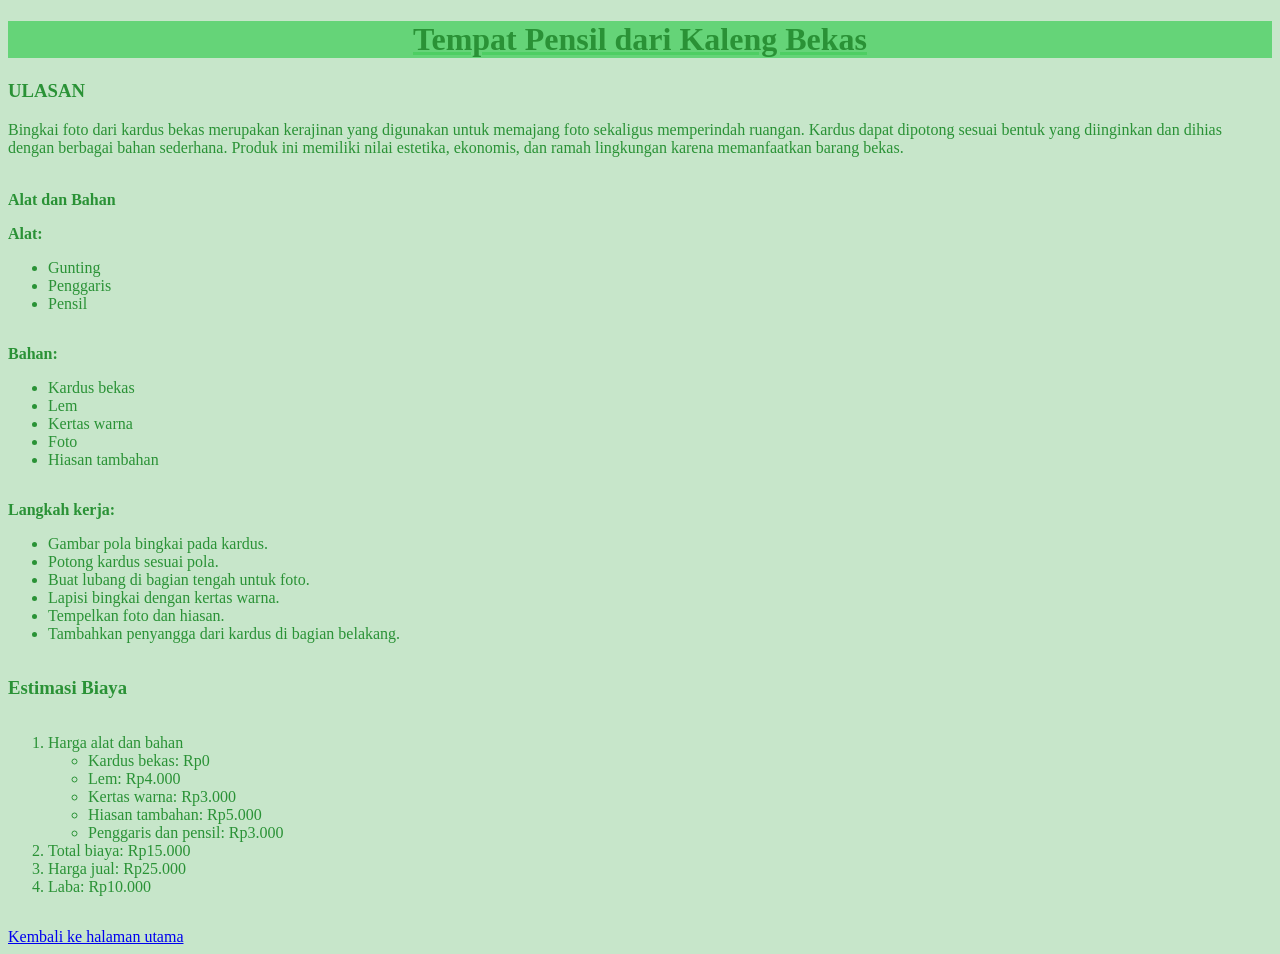
<file: produk5.html>
<!DOCTYPE html>
 <html lang="en">
 <head>
    <meta charset="UTF-8">
    <meta name="viewport" content="width=device-width, initial-scale=1.0">
    <title>tempat pensil </title>
 </head>
 <body>
    <style>
        body{
            background-color:#c7e6ca;
            font-family: 'Times New Roman', Times, serif;
        }
        h1{
            color:#2a9236;
            text-decoration-line: underline;
            text-decoration-color:#4ece63;
            text-align:center;
        }

        header{
            text-align:center;
            color:#032503;
            background-color: #65d478;
        }

        p{
            border-radius: 28px;
            display:flex;
            text-overflow: clip;
            font-family: 'Times New Roman', Times, serif;
            color:#2a9236;
            border-color: antiquewhite;
        }

        ul {
            text-decoration-color:#4ece63;
            font-family: 'Times New Roman', Times, serif;
        }

        li {
            color:#2a9236;
            text-decoration-color:#4ece63;
            font-family: 'Times New Roman', Times, serif;
        }

    b {
            color:#2a9236;
            text-decoration-color:#4ece63;
            font-family: 'Times New Roman', Times, serif;
        }

        h3{
            color: #2a9236;
            color: #2a9236;
            font-family: 'Times New Roman', Times, serif;
        }
    </style>
    <header text-align="center">
    <h1>Tempat Pensil dari Kaleng Bekas</h1>
    </header>

    <h3>ULASAN</h3>
<p>
   Bingkai foto dari kardus bekas merupakan kerajinan yang digunakan untuk memajang foto sekaligus memperindah ruangan. Kardus dapat dipotong sesuai bentuk yang diinginkan dan dihias dengan berbagai bahan sederhana. Produk ini memiliki nilai estetika, ekonomis, dan ramah lingkungan karena memanfaatkan barang bekas.
    <br>
    <br>
</p>

<b>Alat dan Bahan</b>
<p>
   <b>Alat:</b>
    <ul type="disc">
        <li>Gunting</li>
        <li>Penggaris</li>
        <li>Pensil</li>
    </ul>
</p>
<p>
    <b>Bahan:</b>
    <ul type="disc">
        <li>Kardus bekas</li>
        <li>Lem</li>
        <li>Kertas warna</li>
        <li>Foto</li>
        <li>Hiasan tambahan</li>
    </ul>
</p>
<p>
    <b>Langkah kerja:</b>
    <ul type="disc">
        <li>Gambar pola bingkai pada kardus.</li>
        <li>Potong kardus sesuai pola.</li>
        <li>Buat lubang di bagian tengah untuk foto.</li>
        <li>Lapisi bingkai dengan kertas warna.</li>
        <li>Tempelkan foto dan hiasan.</li>
        <li>Tambahkan penyangga dari kardus di bagian belakang.</li>
    </ul>
</p>

<h3>
Estimasi Biaya
</h3>
<p>
   <ol type="1">
        <li>Harga alat dan bahan</li>
          <ul>
             <li>Kardus bekas: Rp0</li>
             <li>Lem: Rp4.000</li>
             <li>Kertas warna: Rp3.000</li>
             <li>Hiasan tambahan: Rp5.000</li>
             <li>Penggaris dan pensil: Rp3.000</li>
         </ul>
        <li>Total biaya: Rp15.000</li>
        <li>Harga jual: Rp25.000</li>
        <li>Laba: Rp10.000</li>
   </ol>
</p>
<a href="index.html" target="_blank">Kembali ke halaman utama</a>
</body>
</html>
</file>
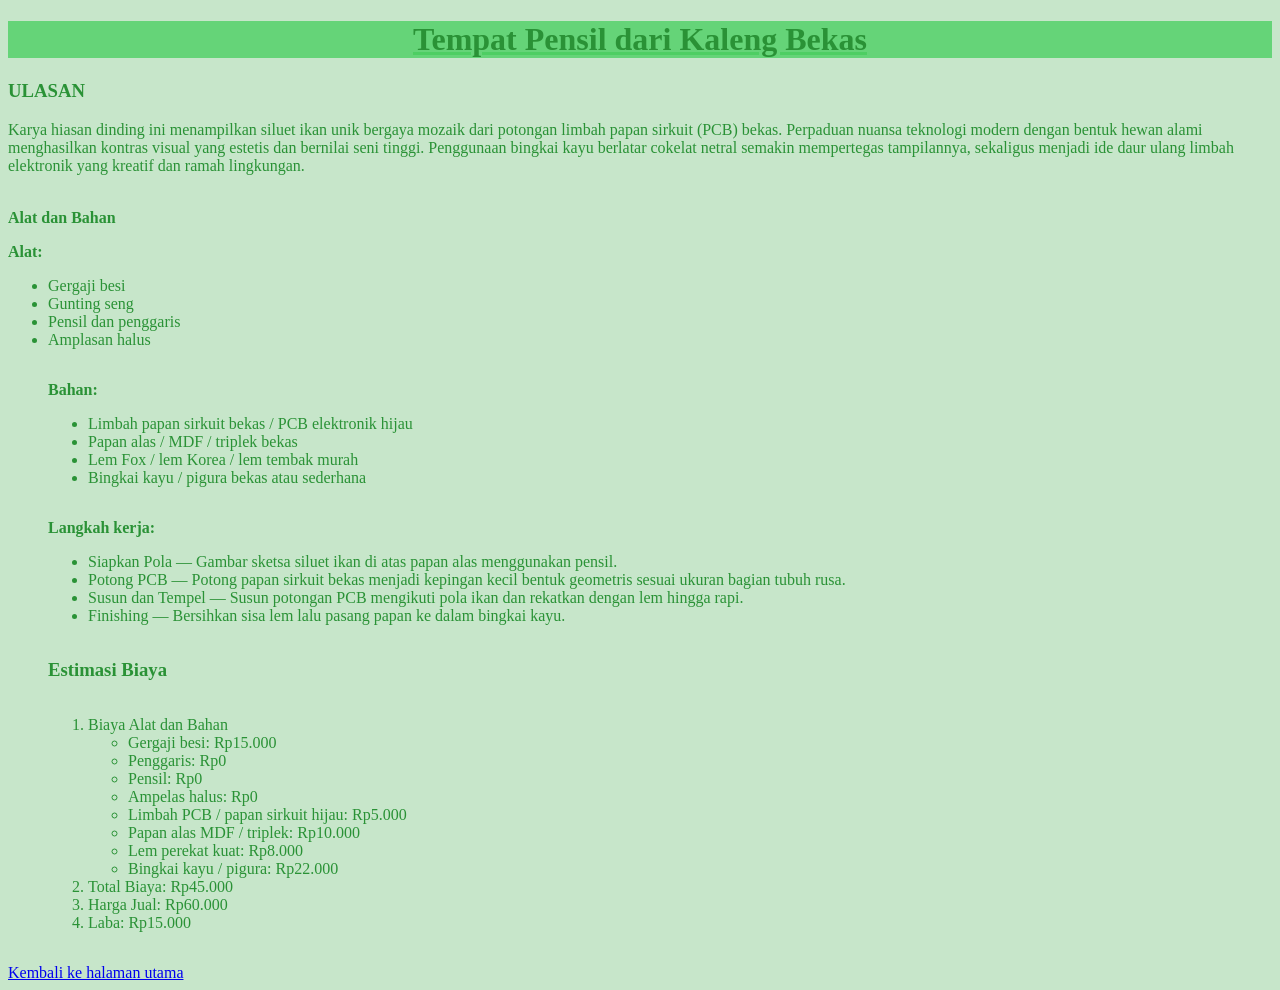
<file: produk6.html>
<!DOCTYPE html>
 <html lang="en">
 <head>
    <meta charset="UTF-8">
    <meta name="viewport" content="width=device-width, initial-scale=1.0">
    <title>tempat pensil </title>
 </head>
 <body>
    <style>
        body{
            background-color:#c7e6ca;
            font-family: 'Times New Roman', Times, serif;
        }
        h1{
            color:#2a9236;
            text-decoration-line: underline;
            text-decoration-color:#4ece63;
            text-align:center;
        }

        header{
            text-align:center;
            color:#032503;
            background-color: #65d478;
        }

        p{
            border-radius: 28px;
            display:flex;
            text-overflow: clip;
            font-family: 'Times New Roman', Times, serif;
            color:#2a9236;
            border-color: antiquewhite;
        }

        ul {
            text-decoration-color:#4ece63;
            font-family: 'Times New Roman', Times, serif;
        }

        li {
            color:#2a9236;
            text-decoration-color:#4ece63;
            font-family: 'Times New Roman', Times, serif;
        }

        b {
            color:#2a9236;
            text-decoration-color:#4ece63;
            font-family: 'Times New Roman', Times, serif;
        }

        h3{
            color: #2a9236;
            color: #2a9236;
            font-family: 'Times New Roman', Times, serif;
        }
    </style>
    <header text-align="center">
    <h1>Tempat Pensil dari Kaleng Bekas</h1>
    </header>

    <h3>ULASAN</h3>
<p>
  Karya hiasan dinding ini menampilkan siluet ikan unik bergaya mozaik dari potongan limbah papan sirkuit (PCB) bekas. Perpaduan nuansa teknologi modern dengan bentuk hewan alami menghasilkan kontras visual yang estetis dan bernilai seni tinggi. Penggunaan bingkai kayu berlatar cokelat netral semakin mempertegas tampilannya, sekaligus menjadi ide daur ulang limbah elektronik yang kreatif dan ramah lingkungan.
    <br>
    <br>
</p>

<b>Alat dan Bahan</b>
<p>
    <b>Alat:</b>
    <ul type="disc">
        <li>Gergaji besi</li>
        <li>Gunting seng</li>
        <li>Pensil dan penggaris</li>
        <li>Amplasan halus</li>
</p>
<p>
    <b>Bahan:</b>
    <ul type="disc">
        <li>Limbah papan sirkuit bekas / PCB elektronik hijau</li>
        <li>Papan alas / MDF / triplek bekas</li>
        <li>Lem Fox / lem Korea / lem tembak murah</li>
        <li>Bingkai kayu / pigura bekas atau sederhana</li>
    </ul>
</p>
<p>
    <b>Langkah kerja:</b>
    <ul type="disc">
        <li>Siapkan Pola — Gambar sketsa siluet ikan di atas papan alas menggunakan pensil.</li>
        <li>Potong PCB — Potong papan sirkuit bekas menjadi kepingan kecil bentuk geometris sesuai ukuran bagian tubuh rusa.</li>
        <li>Susun dan Tempel — Susun potongan PCB mengikuti pola ikan dan rekatkan dengan lem hingga rapi.</li>
        <li>Finishing — Bersihkan sisa lem lalu pasang papan ke dalam bingkai kayu.</li>
    </ul>
</p>

<h3>
Estimasi Biaya
</h3>
<p>
    <ol type="1">
        <li>Biaya Alat dan Bahan</li>
        <ul type="circle">
            <li>Gergaji besi: Rp15.000</li>
            <li>Penggaris: Rp0</li>
            <li>Pensil: Rp0</li>
            <li>Ampelas halus: Rp0</li>
            <li>Limbah PCB / papan sirkuit hijau: Rp5.000</li>
            <li>Papan alas MDF / triplek: Rp10.000</li>
            <li>Lem perekat kuat: Rp8.000</li>
            <li>Bingkai kayu / pigura: Rp22.000</li>
        </ul>
        <li>Total Biaya: Rp45.000</li>
        <li>Harga Jual: Rp60.000</li>
        <li>Laba: Rp15.000</li>
    </ul>
</p>
<a href="index.html" target="_blank">Kembali ke halaman utama</a>
</body>
</html>
</file>
<file: style.css>
* {
    box-sizing: border-box;
}

html {
    scroll-behavior: smooth;
}

body {
    margin: 0;
    font-family: Arial, Helvetica, sans-serif;
    color: #55743f;
    background: #c7e6ca;
    line-height: 1.55;
}



header {
    background: #4c7e25;
    color: white;
    padding: 18px 16px 12px;
    text-align: center;
}

header {
    position: sticky;
    top: 0;
    z-index: 1000;
    width: 100%;
}

header h1 {
    margin: 0 0 12px;
    font-family: Georgia, "Times New Roman", serif;
    font-size: clamp(1.65rem, 4vw, 2.8rem);
    font-weight: 400;
}

nav {
    display: flex;
    justify-content: center;
    gap: 16px;
    flex-wrap: wrap;
}

nav {
    position: sticky;
    top: 0;
    z-index: 1000;
    width: 100%;
}

nav a {
    min-width: 130px;
    padding: 5px 18px;
    border-radius: 7px;
    border: 1px solid #294a22;  
    background: #d2ead0;
    color: #456a36;
    text-decoration: none;
    font-size: 0.9rem;
    font-weight: bold;
}

nav a:hover {
    background: white;
}



.hero {
    min-height: 340px;
    position: relative;
    display: flex;
    align-items: center;
    padding: 35px max(4vw, 24px);

    background:
        url("ambil sampah.jpg")
        center 48% / cover no-repeat;
}

.hero-shade {
    position: absolute;
    inset: 0;
    background: rgba(0, 0, 0, 0.28);
}

.hero h2 {
    position: relative;
    margin: 0;
    color: #fff23c;

    font-family: Georgia, serif;
    font-size: clamp(2rem, 4.5vw, 3.3rem);

    line-height: 1.22;

    text-shadow: 1px 2px 5px rgba(0, 0, 0, 0.35);
}



.features {
    display: flex;
    justify-content: space-evenly;
    gap: 18px;
    padding: 47px 5%;

    background: #397d12;
    color: white;
}

.features div {
    display: flex;
    align-items: center;
    gap: 13px;
}

.features p {
    margin: 0;
    font-size: 0.95rem;
}

.features span {
    font-size: 2.3rem;
}



main {
    max-width: 1120px;
    margin: auto;
    padding: 24px 28px 50px;
}

h2 {
    color: #55783d;
}

.info-section {
    margin-bottom: 25px;
}

.info-section h2,
.products-section h2,
.link-section h2,
.team-section h2,
.closing h2,
.contact-section h2 {
    margin: 0 0 7px;
    font-size: 1.35rem;
}

.info-section p,
.info-section li,
.closing p,
.closing li {
    margin-top: 2px;
    margin-bottom: 2px;
    font-size: 0.94rem;
}

.info-section ul,
.closing ul {
    padding-left: 24px;
    margin-top: 2px;
}

.info-section p {
    margin: 3px 0;
}



.products-section {
    padding-top: 26px;
    margin-bottom: 36px;
}

.product-grid {
    display: grid;
    grid-template-columns: repeat(3, 1fr);
    gap: 25px;
    margin-top: 25px;
}

.product-card {
    background: white;
    border-radius: 28px;
    padding: 15px;
    min-height: 205px;

    display: flex;
    flex-direction: column;
    align-items: center;
    justify-content: center;

    text-align: center;

    box-shadow: 0 5px 15px rgba(69, 105, 56, 0.07);
}

.product-card img {
    width: 100%;
    max-width: 180px;
    height: 125px;

    object-fit: cover;
    border-radius: 4px;
}

.product-card h3 {
    margin: 9px 0 0;
    font-size: 0.9rem;
    line-height: 1.35;
    text-transform: uppercase;
}



.link-section {
    margin: 28px 0 36px;
}

.link-panel {
    background: #9eb6a0;
    border-radius: 28px;
    padding: 32px 22px;

    display: flex;
    justify-content: space-around;
    align-items: center;
    gap: 15px;
    flex-wrap: wrap;
}

.link-panel a {
    background: #c6e1ff;
    border: 2px solid #34424b;
    color: #527343;

    border-radius: 40px;
    padding: 14px 24px;
    min-width: 175px;

    text-align: center;
    text-decoration: none;
    font-weight: bold;
    font-size: 0.85rem;
}

.link-panel a:hover {
    background: white;
}



.team-section {
    margin: 28px 0 32px;
}

.team-grid {
    display: flex;
    justify-content: center;
    gap: clamp(20px, 7vw, 70px);
    flex-wrap: wrap;
    margin: 22px 0;
}

.team-card {
    width: 150px;
    padding: 10px;
    border-radius: 28px;

    background: #91b9e9;
    text-align: center;
    color: #354b59;
}

.team-card img,
.avatar-art {
    width: 100px;
    height: 100px;

    border-radius: 50%;
    object-fit: cover;

    background: #e8f4ff;
    margin: auto;
}

.team-card p {
    margin: 5px 0 0;
    font-size: 0.85rem;
}

.avatar-art {
    display: grid;
    place-items: center;
    font-size: 3rem;
}


.closing {
    margin: 34px 0 28px;
    padding: 12px 22px;
}



.contact-section {
    margin: 30px 0 10px;
}

.contact-box {
    display: grid;
    grid-template-columns: repeat(3, 1fr);
    gap: 5px 20px;

    background: #eeeee4;
    color: #222;

    border-radius: 28px;
    padding: 18px 25px;
}

.contact-box p {
    margin: 0;
    font-weight: bold;
}

.contact-box span {
    margin-left: 8px;
}



footer {
    padding: 20px;
    text-align: center;

    background: #4c7e25;
    color: white;

    font-size: 0.85rem;
}



@media (max-width: 650px) {

    header {
        padding-top: 16px;
    }

    nav {
        gap: 8px;
    }

    nav a {
        min-width: 42%;
        padding: 6px 8px;
    }

    .hero {
        min-height: 260px;
        background-position: center;
    }

    .features {
        gap: 8px;
        padding: 12px 8px;
    }

    .features div {
        gap: 5px;
    }

    .features p {
        font-size: 0.68rem;
    }

    .features span {
        font-size: 1.6rem;
    }

    main {
        padding: 20px 16px 35px;
    }

    .info-section h2,
    .products-section h2,
    .link-section h2,
    .team-section h2,
    .closing h2,
    .contact-section h2 {
        font-size: 1.1rem;
    }

    .info-section p,
    .info-section li,
    .closing p,
    .closing li {
        font-size: 0.82rem;
    }

    .product-grid {
        grid-template-columns: repeat(2, 1fr);
        gap: 15px;
    }

    .product-card {
        min-height: 170px;
        border-radius: 23px;
        padding: 11px;
    }

    .product-card img {
        height: 105px;
    }

    .product-card h3 {
        font-size: 0.72rem;
    }

    .link-panel {
        padding: 20px 12px;
    }

    .link-panel a {
        min-width: 42%;
        padding: 11px 8px;
        font-size: 0.75rem;
    }

    .contact-box {
        grid-template-columns: repeat(2, 1fr);
        padding: 16px;
        font-size: 0.8rem;
    }

}
</file>
<file: binggris.css>
header {
    background-color: #9ae9a0;
    color: #5C7057;
    text-align: center;
    padding: 20px;
    border-radius: 12px;
}

img {
    text-align: center;
    width: 300px;
    max-width: 100%;
    border-radius: 15px;
    border: 5px solid #9ae9a0;
}


body {
    margin: 0;
    padding: 20px;
    font-family: Arial, sans-serif;
    background-color: #c7e6ca;
    color: #1a2e1a;
}

section {
    max-width: 1000px;
    margin: 20px auto;
    display: grid;
    grid-template-columns: repeat(auto-fit, minmax(320px, 1fr));
    gap: 20px;
    align-items: start;
}

section div {
    background-color: #9ae9a0;
    border-radius: 15px;
    padding: 16px;
    text-align: center;
}

h2 {
    margin-top: 0;
    color: #1b3d0f;
    font-size: 1.2rem;
}

/* Lihat Perhitungan */
details {
    margin-top: 14px;
    text-align: left;
}

summary {
    cursor: pointer;
    background-color: #e4f4e0;
    color: #1f5a14;
    font-weight: bold;
    padding: 8px 16px;
    border-radius: 999px;
    text-align: center;
    list-style: none;
}

summary:hover {
    background-color: #ffffff;
}

h3 {
    margin: 14px 0 4px;
    padding: 4px 10px;
    font-size: 1rem;
    color: #1b3d0f;
    background-color: #cce8c8;
    border-left: 5px solid #1b3d0f;
}

p {
    margin: 0 0 8px;
    line-height: 1.6;
    color: #1a2e1a;
}
    
section {
    max-width: 1000px;
    margin: 20px auto;
    display: grid;
    grid-template-columns: repeat(auto-fit, minmax(320px, 1fr));
    gap: 20px;
    align-items: start;
}

section div {
    background-color: #9ae9a0;
    border-radius: 15px;
    padding: 16px;
    text-align: center;
}

h2 {
    margin-top: 0;
    color: #1b3d0f;
    font-size: 1.2rem;
}


details {
    margin-top: 14px;
    text-align: left;
}

summary {
    cursor: pointer;
    background-color: #e4f4e0;
    color: #1f5a14;
    font-weight: bold;
    padding: 8px 16px;
    border-radius: 999px;
    text-align: center;
    list-style: none;
}

summary:hover {
    background-color: #ffffff;
}

h3 {
    margin: 14px 0 4px;
    padding: 4px 10px;
    font-size: 1rem;
}

p {
    margin: 0 0 8px;
    line-height: 1.6;
    color: #1a2e1a;
}
    
section {
    max-width: 1000px;
    margin: 20px auto;
    display: grid;
    grid-template-columns: repeat(auto-fit, minmax(320px, 1fr));
    gap: 20px;
    align-items: start;
}

section div {
    background-color: #9ae9a0;
    border-radius: 15px;
    padding: 16px;
    text-align: center;
}

h2 {
    margin-top: 0;
    color: #1b3d0f;
    font-size: 1.2rem;
}


details {
    margin-top: 14px;
    text-align: left;
}

summary {
    cursor: pointer;
    background-color: #e4f4e0;
    color: #1f5a14;
    font-weight: bold;
    padding: 8px 16px;
    border-radius: 999px;
    text-align: center;
    list-style: none;
}

summary:hover {
    background-color: #ffffff;
}

h3 {
    margin: 14px 0 4px;
    padding: 4px 10px;
    font-size: 1rem;
}

p {
    margin: 0 0 8px;
    line-height: 1.6;
    font-size: 16px;
    text-align: justify;
    background-color: #CDEBD1;
    color: #263D29;
    padding: 15px;
    border-radius: 10px;
}
</file>
<file: mtk.css>
header {
    background-color: #9ae9a0;
    color: #5C7057;
    text-align: center;
    padding: 20px;
    border-radius: 12px;
}

img {
    text-align: center;
    width: 300px;
    max-width: 100%;
    border-radius: 15px;
    border: 5px solid #9ae9a0;
}


body {
    margin: 0;
    padding: 20px;
    font-family: Arial, sans-serif;
    background-color: #c7e6ca;
    color: #1a2e1a;
}

section {
    max-width: 1000px;
    margin: 20px auto;
    display: grid;
    grid-template-columns: repeat(auto-fit, minmax(320px, 1fr));
    gap: 20px;
    align-items: start;
}

section div {
    background-color: #9ae9a0;
    border-radius: 15px;
    padding: 16px;
    text-align: center;
}

h2 {
    margin-top: 0;
    color: #1b3d0f;
    font-size: 1.2rem;
}

/* Lihat Perhitungan */
details {
    margin-top: 14px;
    text-align: left;
}

summary {
    cursor: pointer;
    background-color: #e4f4e0;
    color: #1f5a14;
    font-weight: bold;
    padding: 8px 16px;
    border-radius: 999px;
    text-align: center;
    list-style: none;
}

summary:hover {
    background-color: #ffffff;
}

h3 {
    margin: 14px 0 4px;
    padding: 4px 10px;
    font-size: 1rem;
    color: #1b3d0f;
    background-color: #c7e6ca;
    border-left: 5px solid #1b3d0f;
}

p {
    margin: 0 0 8px;
    line-height: 1.6;
    color: #1a2e1a;
}
    
section {
    max-width: 1000px;
    margin: 20px auto;
    display: grid;
    grid-template-columns: repeat(auto-fit, minmax(320px, 1fr));
    gap: 20px;
    align-items: start;
}

section div {
    background-color: #9ae9a0;
    border-radius: 15px;
    padding: 16px;
    text-align: center;
}

h2 {
    margin-top: 0;
    color: #1b3d0f;
    font-size: 1.2rem;
}


details {
    margin-top: 14px;
    text-align: left;
}

summary {
    cursor: pointer;
    background-color: #e4f4e0;
    color: #1f5a14;
    font-weight: bold;
    padding: 8px 16px;
    border-radius: 999px;
    text-align: center;
    list-style: none;
}

summary:hover {
    background-color: #ffffff;
}

h3 {
    margin: 14px 0 4px;
    padding: 4px 10px;
    font-size: 1rem;
}

p {
    margin: 0 0 8px;
    line-height: 1.6;
    color: #1a2e1a;
}
    
section {
    max-width: 1000px;
    margin: 20px auto;
    display: grid;
    grid-template-columns: repeat(auto-fit, minmax(320px, 1fr));
    gap: 20px;
    align-items: start;
}

section div {
    background-color: #9ae9a0;
    border-radius: 15px;
    padding: 16px;
    text-align: center;
}

h2 {
    margin-top: 0;
    color: #1b3d0f;
    font-size: 1.2rem;
}


details {
    margin-top: 14px;
    text-align: left;
}

summary {
    cursor: pointer;
    background-color: #e4f4e0;
    color: #1f5a14;
    font-weight: bold;
    padding: 8px 16px;
    border-radius: 999px;
    text-align: center;
    list-style: none;
}

summary:hover {
    background-color: #ffffff;
}

h3 {
    margin: 14px 0 4px;
    padding: 4px 10px;
    font-size: 1rem;
}

p {
    margin: 0 0 8px;
    line-height: 1.6;
    font-size: 16px;
    text-align: justify;
    background-color: #CDEBD1;
    color: #263D29;
    padding: 15px;
    border-radius: 10px;
}
</file>
